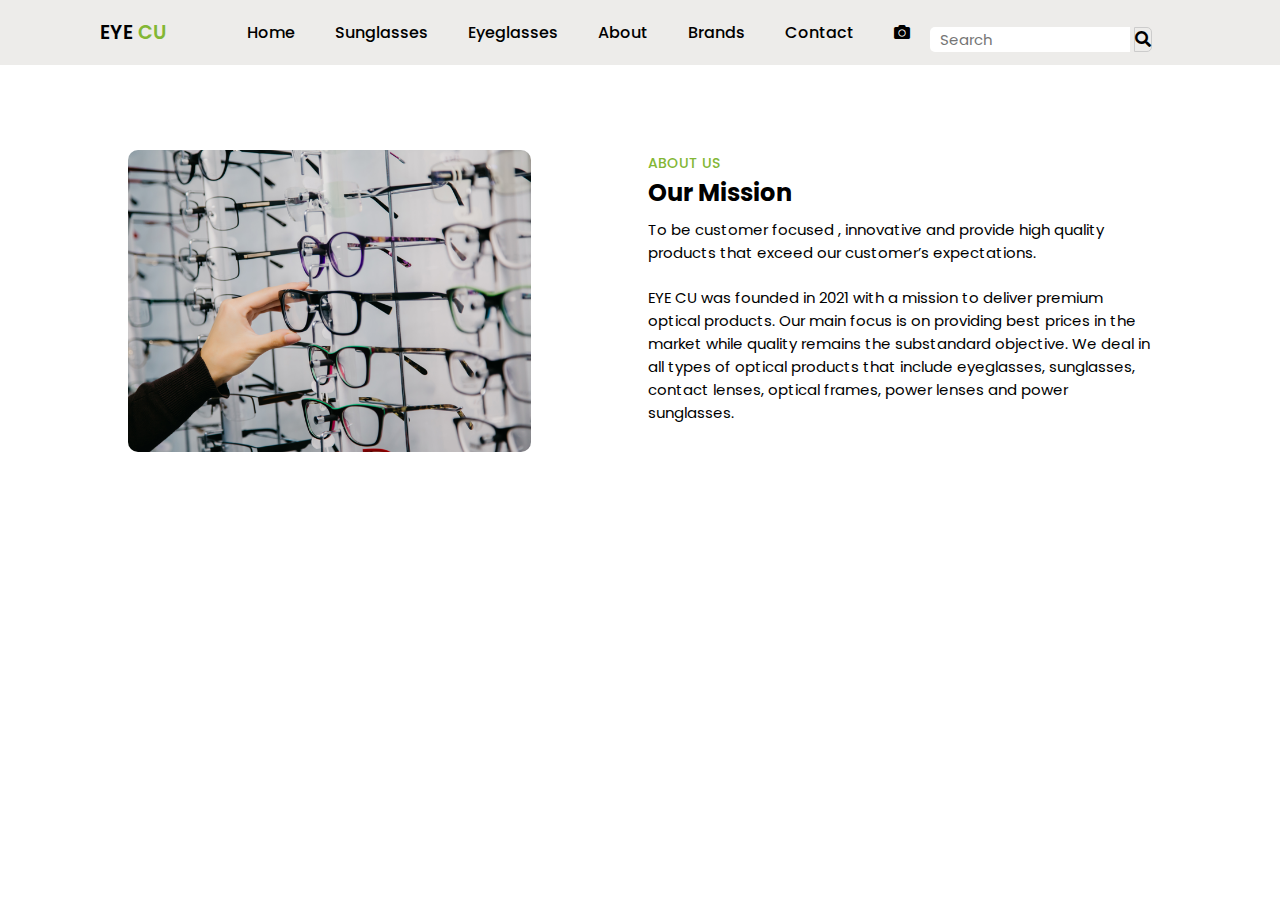
<file: aboutus.html>
<!DOCTYPE html>
<html>
<head>
	<meta charset="utf-8">
	<meta name="viewport" content="width=device-width, initial-scale=1.0">
	<link rel="stylesheet" type="text/css" href="aboutus.css">
	<link rel="stylesheet" href="https://cdnjs.cloudflare.com/ajax/libs/font-awesome/5.15.3/css/all.min.css">
	<link rel="stylesheet" href="https://cdnjs.cloudflare.com/ajax/libs/font-awesome/5.15.3/css/all.min.css">
	<title></title>
</head>
<body>
	 <!-- Navbar -->
      <header> 
        <a href="index.html" class="logo">EYE <span>CU</span></a>
        <div class="bx bx-menu" id="menu-icon"></div>

        <ul class="navbar">
            <li><a href="index.html">Home</a></li>
            <li><a href="sunglasses.html">Sunglasses</a></li>
            <li><a href="eyeglasses.html">Eyeglasses</a></li>
            <li><a href="aboutus.html">About</a></li>
            <li><a href="brand.html">Brands</a></li>
            <li><a href="contact.html">Contact</a></li>
            <li><a href="camera.html"><i class="fas fa-camera"></i></a></li>
            <li class="search-icon">
            <input type="search" placeholder="Search">
            <label class="icon">
                <span class="fas fa-search"></span>
            </label>
            </li> 
        </ul>
    </header>
	<section class="about" id="about">
        <div class="about-img">
            <img src="eyeglass/aboutus.png" alt="">
        </div>
        <div class="about-text">
            <span>About Us</span>
            <h2>Our Mission </h2>
            <p>To be customer focused , innovative and provide high quality products that exceed our customer’s expectations.</p>
            <p>EYE CU was founded in 2021 with a mission to deliver premium optical products. Our main focus is on providing best prices in the market while quality remains the substandard objective. We deal in all types of optical products that include eyeglasses, sunglasses, contact lenses, optical frames, power lenses and power sunglasses.</p>
          </div>
    </section>
    
</body>
<script src="script.js" charset="utf-8"></script>
</html>
</file>
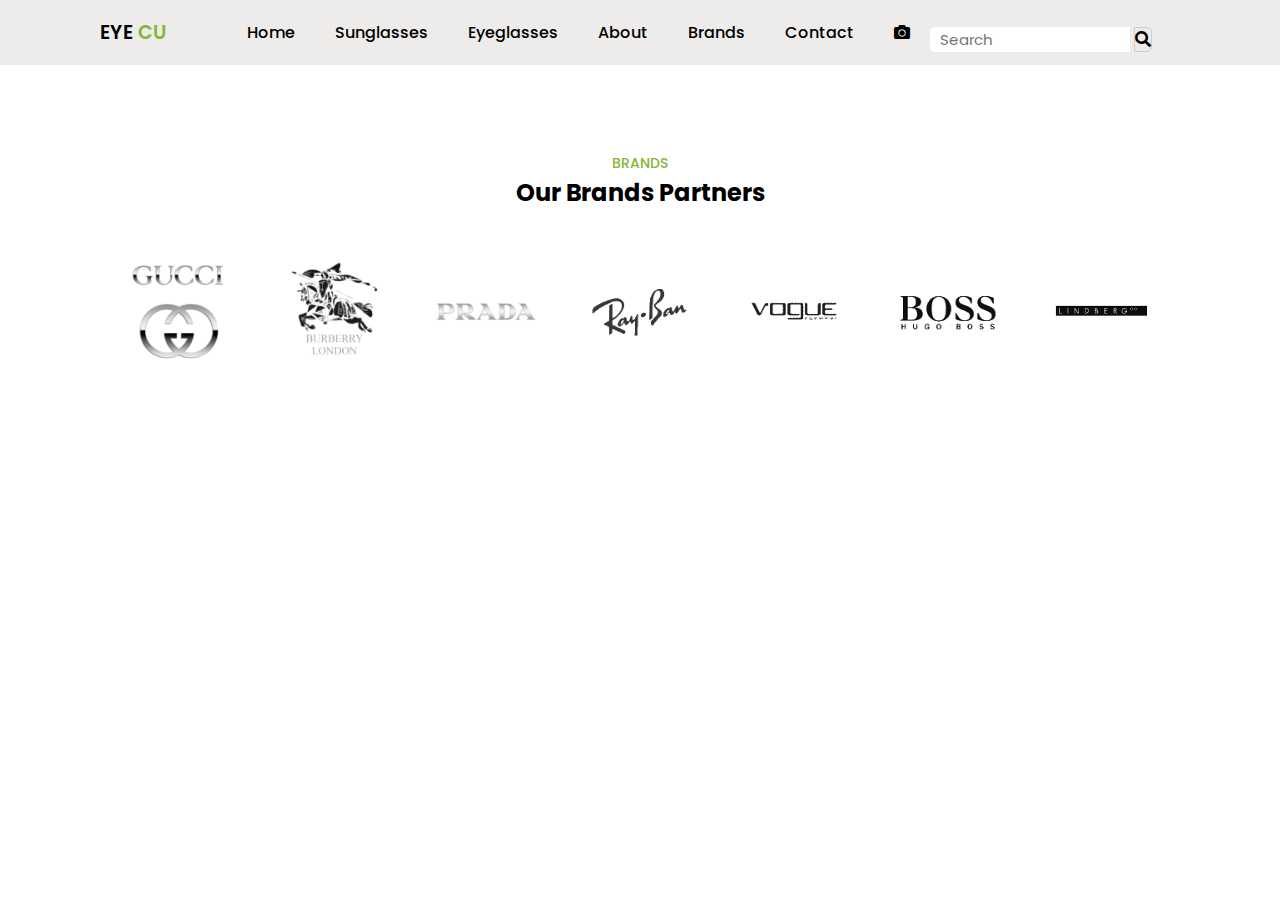
<file: brand.html>
<!DOCTYPE html>
<html>
<head>
    <meta charset="utf-8">
    <meta name="viewport" content="width=device-width, initial-scale=1.0">
    <link rel="stylesheet" type="text/css" href="brand.css">
    <link rel="stylesheet" href="https://cdnjs.cloudflare.com/ajax/libs/font-awesome/5.15.3/css/all.min.css">
    <link rel="stylesheet" href="https://cdnjs.cloudflare.com/ajax/libs/font-awesome/5.15.3/css/all.min.css">
    <title></title>
</head>
<body>
    <!-- Navbar -->
    <header> 
        <a href="index.html" class="logo">EYE <span>CU</span></a>
        <div class="bx bx-menu" id="menu-icon"></div>

        <ul class="navbar">
            <li><a href="index.html">Home</a></li>
            <li><a href="sunglasses.html">Sunglasses</a></li>
            <li><a href="eyeglasses.html">Eyeglasses</a></li>
            <li><a href="aboutus.html">About</a></li>
            <li><a href="brand.html">Brands</a></li>
            <li><a href="contact.html">Contact</a></li>
            <li><a href="camera.html"><i class="fas fa-camera"></i></a></li>
            <li class="search-icon">
            <input type="search" placeholder="Search">
            <label class="icon">
                <span class="fas fa-search"></span>
            </label>
            </li> 
        </ul>
    </header>
    
    <!-- Brands -->
    <section class="brands" id="brands">
        <div class="heading">
            <span>Brands</span>
            <h2>Our Brands Partners</h2>
        </div>
        <div class="brands-container">
            <img src="brands/gucci_PNG12.png" alt="">
            <img src="brands/burbury.png" alt="">
            <img src="brands/Logo-Prada.png" alt="">
            <img src="brands/ray.png" alt="">
            <img src="brands/vog.png" alt="">
            <img src="brands/bos.png" alt="">
            <img src="brands/lindberglogo.png" alt="">
        </div>
    </section>
      
    <script src="script.js" charset="utf-8"></script>
    </body>
</html>
</file>
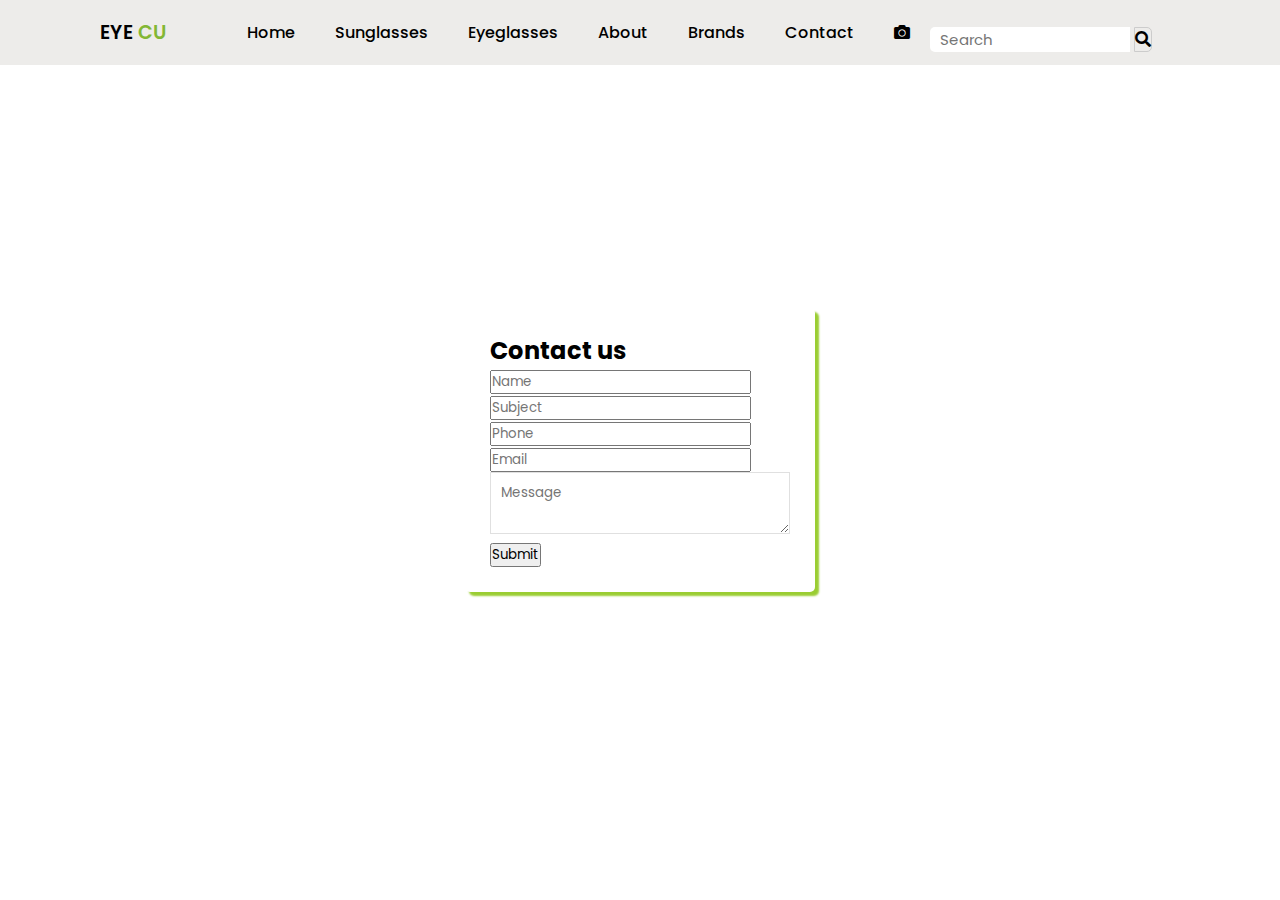
<file: contact.html>
<!DOCTYPE html>
<html>
<head>
    <meta charset="utf-8">
    <meta name="viewport" content="width=device-width, initial-scale=1.0">
    <link rel="stylesheet" type="text/css" href="style6.css">
    <link rel="stylesheet" href="https://cdnjs.cloudflare.com/ajax/libs/font-awesome/5.15.3/css/all.min.css">
    <link rel="stylesheet" href="https://cdnjs.cloudflare.com/ajax/libs/font-awesome/5.15.3/css/all.min.css">
    <title></title>
</head>
<body>
    <!-- Navbar -->
    <header> 
        <a href="index.html" class="logo">EYE <span>CU</span></a>
        <div class="bx bx-menu" id="menu-icon"></div>

        <ul class="navbar">
            <li><a href="index.html">Home</a></li>
            <li><a href="sunglasses.html">Sunglasses</a></li>
            <li><a href="eyeglasses.html">Eyeglasses</a></li>
            <li><a href="aboutus.html">About</a></li>
            <li><a href="brand.html">Brands</a></li>
            <li><a href="contact.html">Contact</a></li>
            <li><a href="camera.html"><i class="fas fa-camera"></i></a></li>
            <li class="search-icon">
            <input type="search" placeholder="Search">
            <label class="icon">
                <span class="fas fa-search"></span>
            </label>
            </li> 
        </ul>
    </header>

        <div class="wrapper">
            <h2>Contact us</h2>
             <div id="error_message"></div>
            <form id="myform" onsubmit="return validate();">
             <div class="input_field">
        <input type="text" placeholder="Name" id="name">
             </div>
            <div class="input_field">
                <input type="text" placeholder="Subject" id="subject">
             </div>
             <div class="input_field">
                <input type="text" placeholder="Phone" id="phone">
            </div>
            <div class="input_field">
             <input type="email" placeholder="Email" id="email" required>
            </div>
            <div class="input_field">
                <textarea placeholder="Message" id="message" required></textarea>
            </div>
           <form action="index.html">
        <input type="submit" id="next-btn" class="next-btn btn" value="Submit"></input>
      </form>
  </form>
</div>

<!--     <section class="footer" id="footer">
        <div class="footer-box">
            <h2>EYE <span>CU</span></h2>
           
        <div class="footer-box contact-info">
            <h3>Contact</h3>
            <span>mauritius</span>
            <span>000000000</span>
            <span>info@EYECU.com</span>
            
        </div>
    </section> -->
   
    
                 <script src="script.js" charset="utf-8"></script>
                </body>
              </html>
</file>
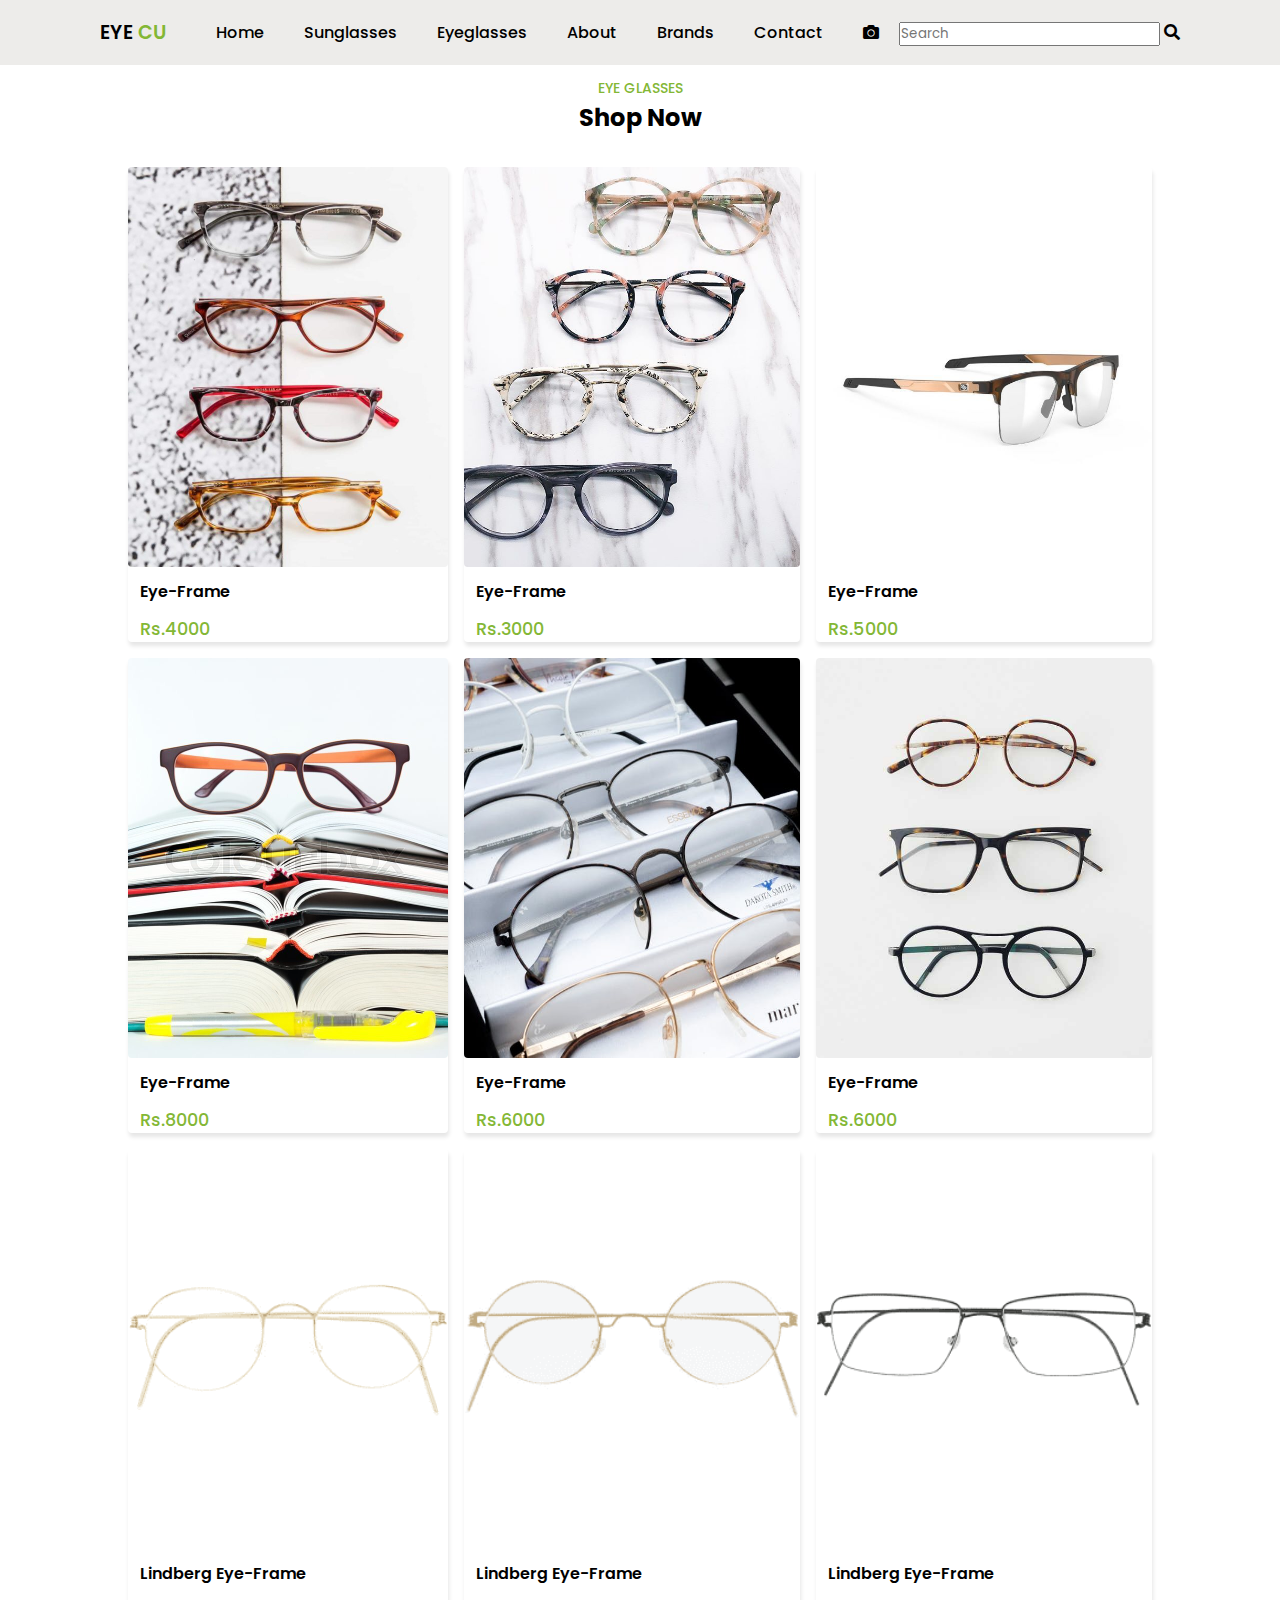
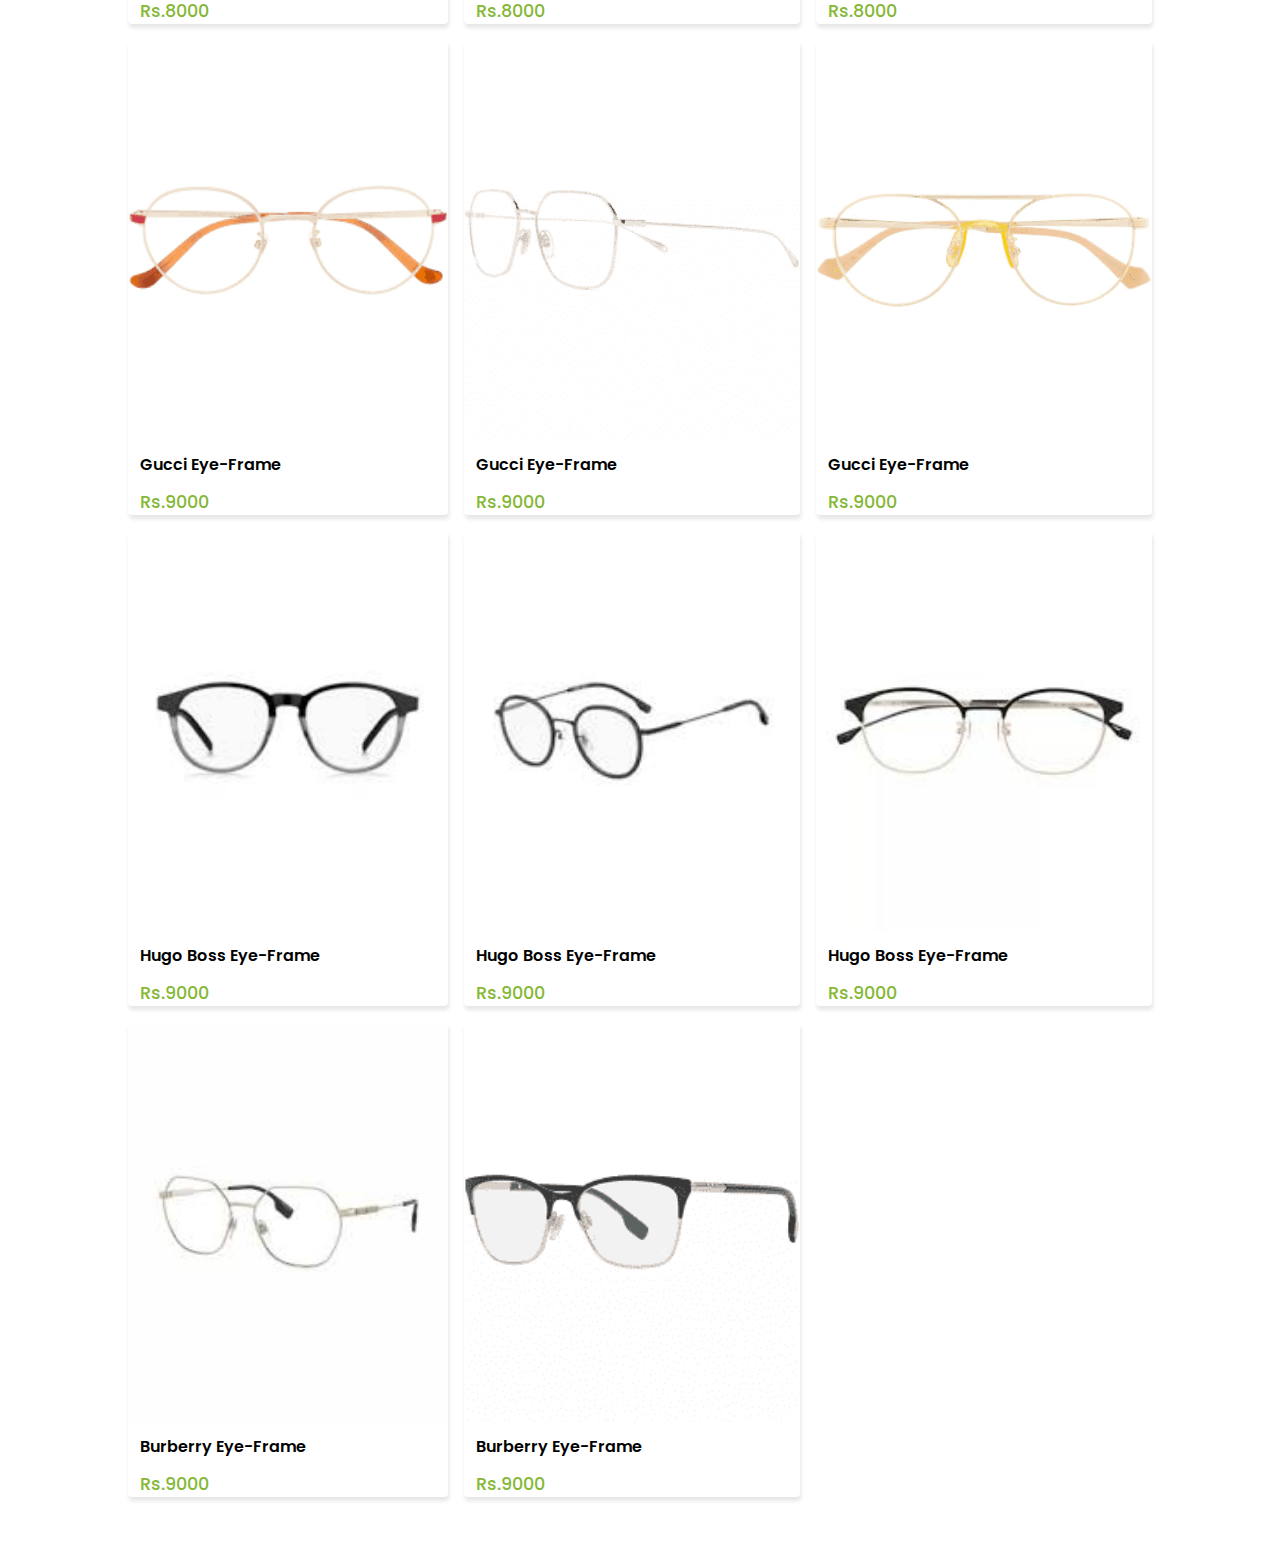
<file: eyeglasses.html>
<!DOCTYPE html>
<html>
<head>
    <meta charset="utf-8">
    <meta name="viewport" content="width=device-width, initial-scale=1.0">
    <link rel="stylesheet" type="text/css" href="style3.css">
    <link rel="stylesheet" href="https://cdnjs.cloudflare.com/ajax/libs/font-awesome/5.15.3/css/all.min.css">
    <link rel="stylesheet" href="https://cdnjs.cloudflare.com/ajax/libs/font-awesome/5.15.3/css/all.min.css">
    <title></title>
</head>
<body>
     <!-- Navbar -->
    <header> 
        <a href="index.html" class="logo">EYE <span>CU</span></a>
        <div class="bx bx-menu" id="menu-icon"></div>
        <ul class="navbar">
            <li><a href="index.html">Home</a></li>
            <li><a href="sunglasses.html">Sunglasses</a></li>
            <li><a href="eyeglasses.html">Eyeglasses</a></li>
            <li><a href="aboutus.html">About</a></li>
            <li><a href="brand.html">Brands</a></li>
            <li><a href="contact.html">Contact</a></li>
            <li><a href="camera.html"><i class="fas fa-camera"></i></a></li>
            <li class="search-icon">
            <input type="search" placeholder="Search">
            <label class="icon">
                <span class="fas fa-search"></span>
            </label>
            </li> 
        </ul>
    </header>
    <!-- eyeglasses -->
    
    <section class="shop2" id="shop2">
        <div class="heading"><br>
            <span>Eye Glasses</span>
            <h2>Shop Now</h2>
        </div>
        <!-- Content -->
        <div class="new-container">
            <!-- Box 1 -->
            <div class="box">
                <div class="box-img">
                    <img src="eyeglass/eye1.jpg" alt="">
                </div>
                <div class="title-price">
                    <h3>Eye-Frame</h3>
                </div>
                <span>Rs.4000</span>
            </div>
             <!-- Box 2 -->
             <div class="box">
                <div class="box-img">
                    <img src="eyeglass/eye2.jpg" alt="">
                </div>
                <div class="title-price">
                    <h3>Eye-Frame</h3>
                </div>
                <span>Rs.3000</span>
            </div>
            <!-- Box 3 -->
            <div class="box">
                <div class="box-img">
                    <img src="eyeglass/eye3.jpg" alt="">
                </div>
                <div class="title-price">
                    <h3>Eye-Frame</h3>
                </div>
                <span>Rs.5000</span>
            </div>
            <!-- Box 4 -->
            <div class="box">
                <div class="box-img">
                    <img src="eyeglass/eye4.jpg" alt="">
                </div>
                <div class="title-price">
                    <h3>Eye-Frame</h3>
                </div>
                <span>Rs.8000</span>
            </div>
            <!-- Box 5 -->
            <div class="box">
                <div class="box-img">
                    <img src="eyeglass/glasses.jpeg" alt="">
                </div>
                <div class="title-price">
                    <h3>Eye-Frame</h3>
                </div>
                <span>Rs.6000</span>
            </div>
               <!-- Box 6 -->
            <div class="box">
                <div class="box-img">
                    <img src="eyeglass/eye6.jpg" alt="">
                </div>
                <div class="title-price">
                    <h3>Eye-Frame</h3>
                </div>
                <span>Rs.6000</span>
            </div>
                <!-- Box 7 -->
            <div class="box">
                <div class="box-img">
                    <img src="eyeglass/lindberg1.png" alt="">
                </div>
                <div class="title-price">
                    <h3>Lindberg Eye-Frame</h3>
                </div>
                <span>Rs.8000</span>
            </div>
            <!-- Box 8  -->
              <div class="box">
                <div class="box-img">
                    <img src="eyeglass/lindberg2.png" alt="">
                </div>
                <div class="title-price">
                    <h3>Lindberg Eye-Frame</h3>
                </div>
                <span>Rs.8000</span>
            </div>
            <!-- Box 9 -->
              <div class="box">
                <div class="box-img">
                    <img src="eyeglass/lindberg3.png" alt="">
                </div>
                <div class="title-price">
                    <h3>Lindberg Eye-Frame</h3>
                </div>
                <span>Rs.8000</span>
            </div>
            <!--  Box 10 -->
              <div class="box">
                <div class="box-img">
                    <img src="eyeglass/gucci1.png" alt="">
                </div>
                <div class="title-price">
                    <h3>Gucci Eye-Frame</h3>
                </div>
                <span>Rs.9000</span>
            </div>
            <!-- Box 11 -->
              <div class="box">
                <div class="box-img">
                    <img src="eyeglass/gucci2.png" alt="">
                </div>
                <div class="title-price">
                    <h3>Gucci Eye-Frame</h3>
                </div>
                <span>Rs.9000</span>
            </div>
            <!--  Box 12 -->
              <div class="box">
                <div class="box-img">
                    <img src="eyeglass/gucci3.png" alt="">
                </div>
                <div class="title-price">
                    <h3>Gucci Eye-Frame</h3>
                </div>
                <span>Rs.9000</span>
            </div>
            <!-- Box 13 -->
            <div class="box">
                <div class="box-img">
                    <img src="eyeglass/hugo1.jpeg" alt="">
                </div>
                <div class="title-price">
                    <h3>Hugo Boss Eye-Frame</h3>
                </div>
                <span>Rs.9000</span>
            </div>
            <!-- Box 14 -->
              <div class="box">
                <div class="box-img">
                    <img src="eyeglass/hugo2.jpeg" alt="">
                </div>
                <div class="title-price">
                    <h3>Hugo Boss Eye-Frame</h3>
                </div>
                <span>Rs.9000</span>
            </div>
            <!-- Box 15 -->
             <div class="box">
                <div class="box-img">
                    <img src="eyeglass/hugo3.jpeg" alt="">
                </div>
                <div class="title-price">
                    <h3>Hugo Boss Eye-Frame</h3>
                </div>
                <span>Rs.9000</span>
            </div>
            <!-- Box 16 -->
             <div class="box">
                <div class="box-img">
                    <img src="eyeglass/burberry1.jpeg" alt="">
                </div>
                <div class="title-price">
                    <h3>Burberry Eye-Frame</h3>
                </div>
                <span>Rs.9000</span>
            </div>
            <!-- Bpx 17 -->
             <div class="box">
                <div class="box-img">
                    <img src="eyeglass/burberry2.png" alt="">
                </div>
                <div class="title-price">
                    <h3>Burberry Eye-Frame</h3>
                </div>
                <span>Rs.9000</span>
            </div>
        </div>
    </section>
            <script src="script.js" charset="utf-8"></script>
</body>
</html>
</file>
<file: aboutus.css>
@import url("https://fonts.googleapis.com/css2?family=Poppins:wght@100;200;300;400;500;600;700&display=swap");
* {
  margin: 0;
  padding: 0;
  box-sizing: border-box;
  scroll-behavior: smooth;
  scroll-padding-top: 2rem;
  list-style: none;
  text-decoration: none;
  font-family: "Poppins", sans-serif;
}
:root {
  --text-color: #000000;
  --main-color: #83b735;
}
section {
  padding: 50px 10%;
}
header {
  position: fixed;
  width: 100%;
  top: 0;
  right: 0;
  z-index: 1000;
  display: flex;
  align-items: center;
  justify-content: space-between;
  padding: 18px 100px;
  background: #edecea;
}
.logo {
  font-size: 1.2rem;
  font-weight: 600;
  color: var(--text-color);
}
.logo span {
  color: var(--main-color);
}
.navbar {
  position: relative;
  display: flex;
}
.navbar a {
  font-size: 1rem;
  padding: 10px 20px;
  font-weight: 500;
  color: var(--text-color);
}
.navbar a:hover {
  color: var(--main-color);
}
.search-icon{
  height: 25px;
  width: 250px;
  border-radius: 5px;
  position: relative;
}
.search-icon input{
  height: 100%;
  width: 200px;
  border: none;
  outline: none;
  padding: 0 10px;
  color: #000;
  font-size: 15px;
  border-radius: 5px 0 0 5px;
}
.search-icon .icon{
  height: 100%;
  width: 400px;
  line-height: 40px;
  text-align: center;
  border: 1px solid #cccccc;
  border-radius: 0 5px 5px 0;
  cursor: pointer;
}

.search-con .icon span{
  color: #222222;
  font-size: 15px;

}
#menu-icon {
  font-size: 2rem;
  cursor: pointer;
  display: none;
}

.about {
  display: grid;
  grid-template-columns: repeat(2, 1fr);
  gap: 1rem;
  margin-top: 100px;
}
.about-img img {
  width: 80%;
  border-radius: 10px;
  object-fit: contain;
}
.about-text span {
  font-size: 14px;
  font-weight: 500;
  text-transform: uppercase;
  color: var(--main-color);
}
.about-text p {
  font-size: 0.938rem;
  margin: 0.5rem 0 1.4rem;
}

/* Making Responsive */
@media (max-width: 991px) {
  header {
    padding: 18px 4%;
  }
  section {
    padding: 50px 4%;
  }
}
@media (max-width: 881px) {
  .home-text h1 {
    font-size: 2rem;
  }
  .shop-container,
  .new-container {
    grid-template-columns: repeat(auto-fit, minmax(218px, auto));
  }
}
@media (max-width: 768px) {
  header {
    padding: 11px 4%;
  }
  #menu-icon {
    display: initial;
  }
  header .navbar {
    position: absolute;
    top: -500px;
    left: 0;
    right: 0;
    display: flex;
    flex-direction: column;
    background: #fff;
    box-shadow: 0 4px 4px rgb(0 0 0 /10%);
    transition: 0.2s ease;
    text-align: center;
  }
  .navbar a {
    padding: 1.5rem;
    display: block;
  }
  .navbar.active {
    top: 100%;
  }
  .navbar a:hover {
    color: #fff;
    background: var(--main-color);
  }
  .about {
    grid-template-columns: 1fr;
    text-align: center;
  }
  .about-img {
    padding-top: 1rem;
    order: 2;
  }
}
@media (max-width: 491px) {
  .home-text h1 {
    font-size: 1.7rem;
  }
  .shop-container,
  .new-container {
    grid-template-columns: repeat(auto-fit, minmax(200px, auto));
  }
  .box .box-img {
    height: 300px;
  }
  .news-box input {
    width: 180px;
  }
  .about-text h2 {
    font-size: 1.2rem;
  }
}
</file>
<file: brand.css>
/* Google Fonts */
@import url("https://fonts.googleapis.com/css2?family=Poppins:wght@100;200;300;400;500;600;700&display=swap");
* {
  margin: 0;
  padding: 0;
  box-sizing: border-box;
  scroll-behavior: smooth;
  scroll-padding-top: 2rem;
  list-style: none;
  text-decoration: none;
  font-family: "Poppins", sans-serif;

}
:root {
  --text-color: #000000;
  --main-color: #83b735;
}
section {
  padding: 50px 10%;
  /*background-image: url(image5.jpeg);*/
}
header {
  position: fixed;
  width: 100%;
  top: 0;
  right: 0;
  z-index: 1000;
  display: flex;
  align-items: center;
  justify-content: space-between;
  padding: 18px 100px;
  background: #edecea;
}
.logo {
  font-size: 1.2rem;
  font-weight: 600;
  color: var(--text-color);
}
.logo span {
  color: var(--main-color);
}
.navbar {
  position: relative;
  display: flex;
}
.navbar a {
  font-size: 1rem;
  padding: 10px 20px;
  font-weight: 500;
  color: var(--text-color);
}
.navbar a:hover {
  color: var(--main-color);
}
.search-icon{
  height: 25px;
  width: 250px;
  border-radius: 5px;
  position: relative;
}
.search-icon input{
  height: 100%;
  width: 200px;
  border: none;
  outline: none;
  padding: 0 10px;
  color: #000;
  font-size: 15px;
  border-radius: 5px 0 0 5px;
}
.search-icon .icon{
  height: 100%;
  width: 400px;
  line-height: 40px;
  text-align: center;
  border: 1px solid #cccccc;
  border-radius: 0 5px 5px 0;
  cursor: pointer;
}

.search-con .icon span{
  color: #222222;
  font-size: 15px;

}
.row{
  display: flex;
  flex-direction: row;
}
.col-3{
  flex-basis: 30%;
  min-width: 250px;
  margin-top: 40px;
  margin-bottom: 30px;
  padding-left: 45px;
  padding-right: 45px;
}
img{
  transition: all 1s;
}
img:hover{
  transform: scale(1.1);
}

#menu-icon {
  font-size: 2rem;
  cursor: pointer;
  display: none;
}

.heading {
  text-align: center;
  margin-top: 100px;
}
.heading span {
  font-size: 14px;
  font-weight: 500;
  color: var(--main-color);
  text-transform: uppercase;
}

.brands-container {
  display: grid;
  grid-template-columns: repeat(auto-fit, minmax(100px, auto));
  align-items: center;
  justify-content: space-between;
  gap: 1rem;
  margin-top: 50px;
}
.brands-container img {
  width: 100px;
  filter: grayscale(1);
}
.brands-container img:hover {
  width: 100px;
  filter: grayscale(0);
}

/* Making Responsive */
@media (max-width: 991px) {
  header {
    padding: 18px 4%;
  }
  section {
    padding: 50px 4%;
  }
}
@media (max-width: 881px) {
  .home-text h1 {
    font-size: 2rem;
  }
  .shop-container,
  .new-container {
    grid-template-columns: repeat(auto-fit, minmax(218px, auto));
  }
}
@media (max-width: 768px) {
  header {
    padding: 11px 4%;
  }
  #menu-icon {
    display: initial;
  }
  header .navbar {
    position: absolute;
    top: -500px;
    left: 0;
    right: 0;
    display: flex;
    flex-direction: column;
    background: #fff;
    box-shadow: 0 4px 4px rgb(0 0 0 /10%);
    transition: 0.2s ease;
    text-align: center;
  }
  .navbar a {
    padding: 1.5rem;
    display: block;
  }
  .navbar.active {
    top: 100%;
  }
  .navbar a:hover {
    color: #fff;
    background: var(--main-color);
  }
  .about {
    grid-template-columns: 1fr;
    text-align: center;
  }
  .about-img {
    padding-top: 1rem;
    order: 2;
  }
}
@media (max-width: 491px) {
  .home-text h1 {
    font-size: 1.7rem;
  }
  .shop-container,
  .new-container {
    grid-template-columns: repeat(auto-fit, minmax(200px, auto));
  }
  .box .box-img {
    height: 300px;
  }
  .news-box input {
    width: 180px;
  }
  .about-text h2 {
    font-size: 1.2rem;
  }
}
</file>
<file: style6.css>
/* Google Fonts */
@import url("https://fonts.googleapis.com/css2?family=Poppins:wght@100;200;300;400;500;600;700&display=swap");
* {
  margin: 0;
  padding: 0;
  box-sizing: border-box;
  scroll-behavior: smooth;
  scroll-padding-top: 2rem;
  list-style: none;
  text-decoration: none;
  font-family: "Poppins", sans-serif;
​
}
:root {
  --text-color: #000000;
  --main-color: #83b735;
  margin-top: 30px;
}
section {
  padding: 50px 10%;
  /*background-image: url(image5.jpeg);*/
}
header {
  position: fixed;
  width: 100%;
  top: 0;
  right: 0;
  z-index: 1000;
  display: flex;
  align-items: center;
  justify-content: space-between;
  padding: 18px 100px;
  background: #edecea;
}
.logo {
  font-size: 1.2rem;
  font-weight: 600;
  color: var(--text-color);
}
.logo span {
  color: var(--main-color);
}
.navbar {
  position: relative;
  display: flex;
}
.navbar a {
  font-size: 1rem;
  padding: 10px 20px;
  font-weight: 500;
  color: var(--text-color);
}
.navbar a:hover {
  color: var(--main-color);
}
.search-icon{
  height: 25px;
  width: 250px;
  border-radius: 5px;
  position: relative;
}
.search-icon input{
  height: 100%;
  width: 200px;
  border: none;
  outline: none;
  padding: 0 10px;
  color: #000;
  font-size: 15px;
  border-radius: 5px 0 0 5px;
}
.search-icon .icon{
  height: 100%;
  width: 400px;
  line-height: 40px;
  text-align: center;
  border: 1px solid #cccccc;
  border-radius: 0 5px 5px 0;
  cursor: pointer;
}
​
.search-con .icon span{
  color: #222222;
  font-size: 15px;
​
}
#menu-icon {
  font-size: 2rem;
  cursor: pointer;
  display: none;
}
.wrapper{
  position: absolute;
  top: 50%;
  left: 50%;
  transform: translate(-50%,-50%);
  max-width: 350px;
  width: 100%;
  background: #fff;
  padding: 25px;
  border-radius: 5px;
  box-shadow: 4px 4px 2px yellowgreen; 
}
​
.wrapper h2{
  text-align: center;
  margin-bottom: 20px;
  text-transform: uppercase;
  letter-spacing: 3px;
  color: #332902;
}
​
.wrapper .input_field{
  margin-bottom: 10px;
}
​
.wrapper .input_field input[type="text"],
.wrapper textarea{
  border: 1px solid #e0e0e0;
  width: 100%;
  padding: 10px;
}
​
.wrapper textarea{
  resize: none;
  height: 80px;
}
​
.wrapper .btn input[type="submit"]{
  border: 0px;
  margin-top: 15px;
  padding: 10px;
  text-align: center;
  width: 100%;
  background: #fece0c;
  color: #332902;
  text-transform: uppercase;
  letter-spacing: 5px;
  font-weight: bold;
  border-radius: 25px;
  cursor: pointer;
}
​
#error_message{
  margin-bottom: 20px;
  background: #fe8b8e;
  padding: 0px;
  text-align: center;
  font-size: 14px;
  transition: all 0.5s ease;
}
​
/* Making Responsive */
@media (max-width: 991px) {
  header {
    padding: 18px 4%;
  }
  section {
    padding: 50px 4%;
  }
}
@media (max-width: 881px) {
  .home-text h1 {
    font-size: 2rem;
  }
  .shop-container,
  .new-container {
    grid-template-columns: repeat(auto-fit, minmax(218px, auto));
  }
}
@media (max-width: 768px) {
  header {
    padding: 11px 4%;
  }
  #menu-icon {
    display: initial;
  }
  header .navbar {
    position: absolute;
    top: -500px;
    left: 0;
    right: 0;
    display: flex;
    flex-direction: column;
    background: #fff;
    box-shadow: 0 4px 4px rgb(0 0 0 /10%);
    transition: 0.2s ease;
    text-align: center;
  }
  .navbar a {
    padding: 1.5rem;
    display: block;
  }
  .navbar.active {
    top: 100%;
  }
  .navbar a:hover {
    color: #fff;
    background: var(--main-color);
  }
  .about {
    grid-template-columns: 1fr;
    text-align: center;
  }
  .about-img {
    padding-top: 1rem;
    order: 2;
  }
}
@media (max-width: 491px) {
  .home-text h1 {
    font-size: 1.7rem;
  }
  .shop-container,
  .new-container {
    grid-template-columns: repeat(auto-fit, minmax(200px, auto));
  }
  .box .box-img {
    height: 300px;
  }
  .news-box input {
    width: 180px;
  }
  .about-text h2 {
    font-size: 1.2rem;
  }
}
</file>
<file: style3.css>
@import url("https://fonts.googleapis.com/css2?family=Poppins:wght@100;200;300;400;500;600;700&display=swap");
* {
  margin: 0;
  padding: 0;
  box-sizing: border-box;
  scroll-behavior: smooth;
  scroll-padding-top: 2rem;
  list-style: none;
  text-decoration: none;
  font-family: "Poppins", sans-serif;
}
:root {
  --text-color: #000000;
  --main-color: #83b735;
}
section {
  padding: 50px 10%;
}
header {
  position: fixed;
  width: 100%;
  top: 0;
  right: 0;
  z-index: 1000;
  display: flex;
  align-items: center;
  justify-content: space-between;
  padding: 18px 100px;
  background: #edecea;
}
.logo {
  font-size: 1.2rem;
  font-weight: 600;
  color: var(--text-color);
}
.logo span {
  color: var(--main-color);
}
.navbar {
  position: relative;
  display: flex;
}
.navbar a {
  font-size: 1rem;
  padding: 10px 20px;
  font-weight: 500;
  color: var(--text-color);
}
.navbar a:hover {
  color: var(--main-color);
}
#menu-icon {
  font-size: 2rem;
  cursor: pointer;
  display: none;
}
.container-1{
  margin: 0;
    padding: 0;
    box-sizing: border-box;
    scroll-behavior: smooth;
    scroll-padding-top: 2rem;
    list-style: none;
    text-decoration: none;
    font-family: "Poppins", sans-serif;
    text-align: center;
}
}
.home {
  width: 100%;
  min-height: 100vh;
  background-image: url(background-slideshow.jpg);
  background-repeat: no-repeat;
  background-size: covere;
  background-position: right;
  background-attachment: fixed;
  display: flex;
  align-items: center;
}
.home-text h1 {
  font-size: 2.7rem;
}
.home-text p {
  font-size: 0.938rem;
  margin: 0.4rem 0 1.8rem;
}
.home-text span {
  color: var(--main-color);
}
.btn {
  padding: 10px 14px;
  background: var(--main-color);
  color: #fff;
  border-radius: 0.3rem;
  font-size: 14px;
}
.btn:hover {
  background: #8fc53d;
}
.heading {
  text-align: center;
}
.heading span {
  font-size: 14px;
  font-weight: 500;
  color: var(--main-color);
  text-transform: uppercase;
}











.shop-container,
.new-container {
  display: grid;
  grid-template-columns: repeat(auto-fit, minmax(300px, auto));
  gap: 1rem;
  margin-top: 2rem;
}
.box {
  position: relative;
  box-shadow: 1px 4px 4px rgb(0, 0, 0, 0.1);
  border-radius: 44px 4px 4px 4px;
}
.box .box-img {
  width: 100%;
  height: 400px;
  overflow: hidden;
  border-radius: 44px 4px 0 0;
}
.box .box-img img {
  width: 100%;
  height: 100%;
  object-fit: cover;
  object-position: center;
}
.box .box-img img:hover {
  transform: scale(1.1);
  transition: 0.5s;
}
.title-price {
  display: flex;
  justify-content: space-between;
  padding: 12px;
}
.title-price h3 {
  font-size: 1rem;
  font-weight: 600;
}
.box span {
  font-size: 1.1rem;
  font-weight: 500;
  padding-left: 12px;
  color: var(--main-color);
}
.stars .bx {
  color: var(--main-color);
}
.box .bx-cart {
  position: absolute;
  bottom: 0;
  right: 0;
  padding: 7px;
  font-size: 20px;
  color: #fff;
  border-radius: 4px 0 4px 0;
  background: var(--main-color);
}
.box .bx-cart:hover {
  background: #8fc53d;
}
.new-container .box {
  border-radius: 4px;
}
.new-container .box .box-img {
  border-radius: 4px;
}
.about {
  display: grid;
  grid-template-columns: repeat(2, 1fr);
  gap: 1rem;
}
.about-img img {
  width: 80%;
  border-radius: 10px;
  object-fit: contain;
}
.about-text span {
  font-size: 14px;
  font-weight: 500;
  text-transform: uppercase;
  color: var(--main-color);
}
.about-text p {
  font-size: 0.938rem;
  margin: 0.5rem 0 1.4rem;
}
.brands-container {
  display: grid;
  grid-template-columns: repeat(auto-fit, minmax(100px, auto));
  align-items: center;
  justify-content: space-between;
  gap: 1rem;
  margin-top: 2rem;
}
.brands-container img {
  width: 100px;
  filter: grayscale(1);
}
.brands-container img:hover {
  width: 100px;
  filter: grayscale(0);
}
.newsletter{
  display: flex;
  flex-direction: column;
  align-items: center;
  background-image: url(glasses-eye-chart-white-background_1387-278.jpg);
  background-repeat: no-repeat;
  background-size: cover;
  background-position: center;
}
  .newsletter h2 {
  color: #fff;
}
.news-box {
  display: flex;
  align-items: center;
  margin-top: 2rem;
}
.news-box input {
  width: 260px;
  height: 44px;
  border: none;
  outline: none;
  background: #fff;
  padding: 10px;
}
.news-box .btn {
  height: 44px;
  padding: 11px;
  border-radius: 0;
  font-weight: 500;
  text-transform: uppercase;
}
.footer {
  display: grid;
  grid-template-columns: repeat(auto-fit, minmax(240px, auto));
  gap: 1rem;
}
.footer-box h2 {
  font-size: 1.2rem;
  font-weight: 600;
  margin-bottom: 10px;
}
.footer-box span {
  color: var(--main-color);
}
.footer-box p {
  font-size: 00.938rem;
  margin-bottom: 10px;
}
.social {
  display: flex;
  align-items: center;
}
.social a {
  font-size: 24px;
  margin-right: 10px;
  color: var(--text-color);
}
.social a:hover {
  color: var(--main-color);
}
.contact-info {
  display: flex;
  flex-direction: column;
}
.contact-info h3{
  font-size: 20px;
  color: var(--main-color);
}
.contact-info span {
  color: var(--text-color);
}
.copyright {
  padding: 20px;
  text-align: center;
}
/* Making Responsive */
@media (max-width: 991px) {
  header {
    padding: 18px 4%;
  }
  section {
    padding: 50px 4%;
  }
}
@media (max-width: 881px) {
  .home-text h1 {
    font-size: 2rem;
  }
  .shop-container,
  .new-container {
    grid-template-columns: repeat(auto-fit, minmax(218px, auto));
  }
}
@media (max-width: 768px) {
  header {
    padding: 11px 4%;
  }
  #menu-icon {
    display: initial;
  }
  header .navbar {
    position: absolute;
    top: -500px;
    left: 0;
    right: 0;
    display: flex;
    flex-direction: column;
    background: #fff;
    box-shadow: 0 4px 4px rgb(0 0 0 /10%);
    transition: 0.2s ease;
    text-align: center;
  }
  .navbar a {
    padding: 1.5rem;
    display: block;
  }
  .navbar.active {
    top: 100%;
  }
  .navbar a:hover {
    color: #fff;
    background: var(--main-color);
  }
  .about {
    grid-template-columns: 1fr;
    text-align: center;
  }
  .about-img {
    padding-top: 1rem;
    order: 2;
  }
}
@media (max-width: 491px) {
  .home-text h1 {
    font-size: 1.7rem;
  }
  .shop-container,
  .new-container {
    grid-template-columns: repeat(auto-fit, minmax(200px, auto));
  }
  .box .box-img {
    height: 300px;
  }
  .news-box input {
    width: 180px;
  }
  .about-text h2 {
    font-size: 1.2rem;
  }
}
</file>
